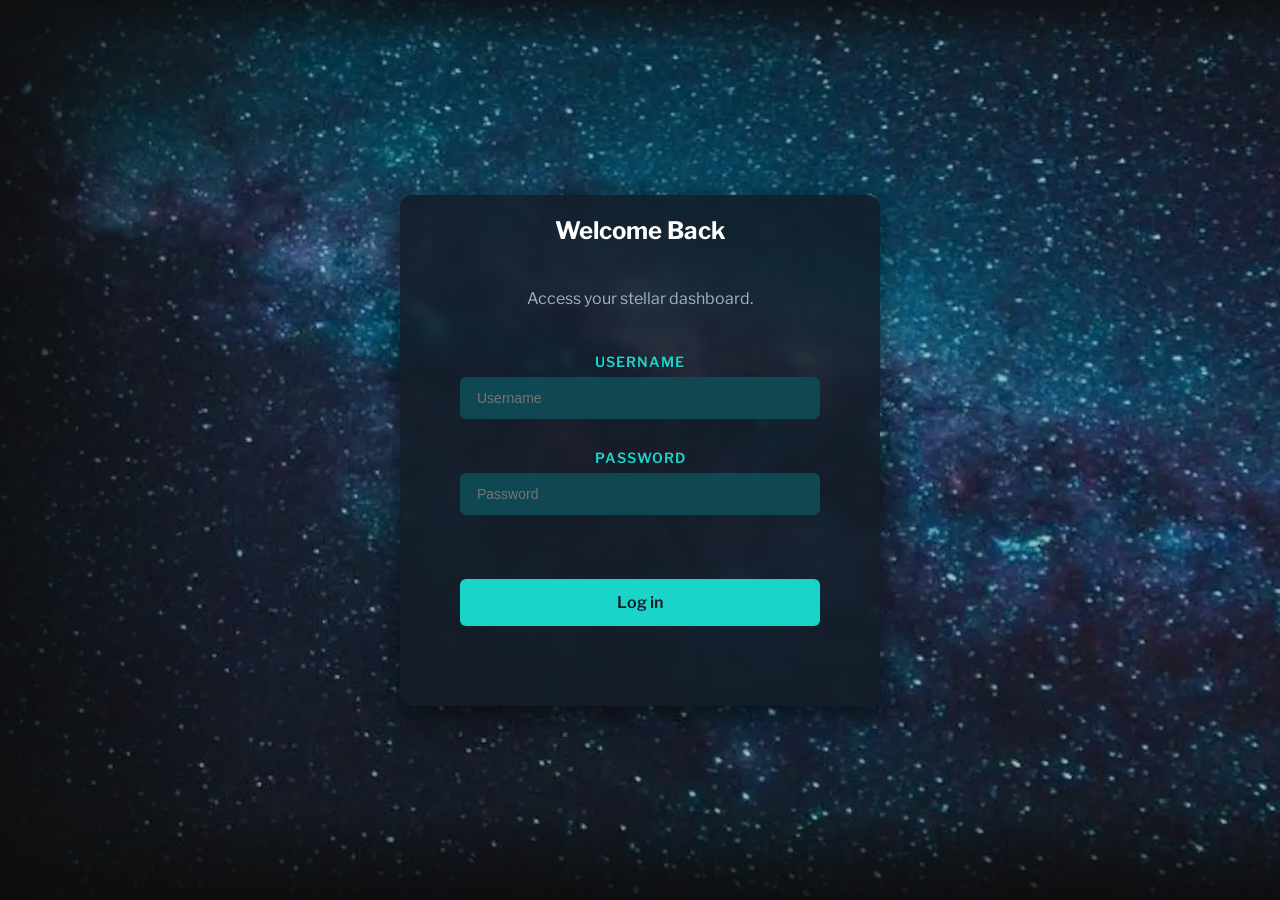
<file: frontend/login.html>
<!doctype html>
<html lang="en">
  <head>
    <meta charset="UTF-8" />
    <meta name="viewport" content="width=device-width, initial-scale=1.0" />
    <title>Login Page</title>
    <!-- ===== FONTS ===== -->
    <link rel="preconnect" href="https://fonts.googleapis.com" />
    <link rel="preconnect" href="https://fonts.gstatic.com" crossorigin />
    <link
      href="https://fonts.googleapis.com/css2?family=Libre+Franklin:ital,wght@0,100..900;1,100..900&display=swap"
      rel="stylesheet"
    />

    <!-- ===== STYLES  & SCRIPT ===== -->
    <link rel="stylesheet" href="css/general.css" />
    <link rel="stylesheet" href="css/login.css" />
    <link rel="stylesheet" href="css/queries.css" />
    <script defer src="js/login.js"></script>
  </head>
  <body>
    <main>
      <section class="section-login">
        <div class="login-container">
          <picture>
            <!-- Phones: ALWAYS the square crop, no matter the DPR -->
            <!-- <source media="(max-width: 34em)" srcset="img/hero-mobile.webp" /> -->
            <!-- Tablets & desktop: the wide image -->
            <img
              src="img/login_background.webp"
              alt="Login page with galaxy background"
              class="login-img"
              fetchpriority="high"
              decoding="async"
            />
          </picture>
          <div class="form-group-container">
            <h2 class="form-heading">Welcome Back</h2>
            <p class="form-subheading">Access your stellar dashboard.</p>
            <form class="login-form" autocomplete="off">
              <div class="form-group">
                <label for="Username" class="form-label">Username</label>
                <input
                  id="name"
                  name="name"
                  class="form-input"
                  placeholder="Username"
                  type="text"
                  required
                  minlength="2"
                  maxlength="50"
                />
              </div>
              <div class="form-group">
                <label for="password" class="form-label">Password</label>
                <input
                  id="password"
                  name="password"
                  class="form-input"
                  placeholder="Password"
                  type="Password"
                  required
                  maxlength="254"
                  title="Please enter your password"
                />
              </div>

              <button class="btn login-btn" type="submit">Log in</button>
              <!-- empty now, filled on error -->
              <p class="login-message">No Bueno mi Amigo.</p>
            </form>
          </div>
        </div>
      </section>
    </main>
  </body>
</html>
</file>
<file: frontend/css/general.css>
/*
--- 01 TYPOGRAPHY SYSTEM

- Font family:
"Libre Franklin", "Franklin Gothic Book", "Franklin Gothic Medium",
"Helvetica Neue", Helvetica, Arial, sans-serif
(Libre Franklin is loaded from Google Fonts in index.html)

- Font sizes (rem):
1.4 / 1.6 / 2.4
Primary heading: clamp(32px, 22.9px + 2.42vw, 60px) (fluid, 3.2rem to 6rem)

- Font weights:
Default: 400
Semi-bold: 600 (buttons, form labels)
Bold: 700 (headings)

- Line heights:
Default: 1
Primary heading: 1.15

- Letter spacing:
Headings: -0.5px
Form labels: 1px (uppercase)

--- 02 COLORS (custom properties in :root below)

- Accent (cyan):
#1bd4c9 --color-primary (primary heading, buttons, form labels, input focus border)
#15b3a9 --color-primary-hover (button hover)

- Surfaces:
#f5f5f5 --color-bg-light (login section, behind the background image)
#131c26 --color-surface-navy (button text)
#0f4752 --color-surface-teal (input fields, user message bubbles)

- Text:
#ffffff --color-text-main (all text on the dark panels)
#a0b2c6 --color-text-muted (login subheading)
#555 (body default)

- Utility:
#ff6b6b --color-error (login error message)

- RGB values (for opacity with rgba):
19, 28, 38 --rgb-navy (chat panel and login card at 0.85)
13, 13, 14 --rgb-overlay (gradient overlay on the login image)

- Focus ring:
rgba(42, 157, 143, 0.5) (#2a9d8f, not one of the tokens above)

--- 03 SHADOWS

box-shadow: 0 8px 32px rgba(0, 0, 0, 0.6);         (chat panel, login card — paired with backdrop-filter: blur(5px))
box-shadow: 0 0 0 0.8rem rgba(42, 157, 143, 0.5);  (keyboard focus ring)
box-shadow: 0 0 0 0.4rem rgba(42, 157, 143, 0.5);  (.footer-link focus ring)

--- 04 BORDER-RADIUS

Panels and bubbles: 12px (chat panel, messages, login card)
Code blocks: 8px
Inputs and login button: 6px
Inline code: 4px
Send button: 50% (circle)
Footer link focus: 9px

--- 05 PAGE HEIGHTS (vertical)

Both pages fill the viewport, so there is no section padding:
Chat page: .hero-container 100vh, .chat-container 85% of it
Login page: .login-container 100vh, login card centered with flexbox

--- 06 CONTAINER WIDTHS AND GUTTERS (horizontal)

.container: max-width 120rem, padding 0 3.2rem
.chat-container: max-width 80rem, padding 2.4rem 3.6rem
.chat-history: max-width 80rem, padding 1.6rem
.message: max-width 75%  (bubbles never span the full width)
.login-form: max-width 64rem, padding 2.4rem
.form-group-container: max-width 48rem, margin 0 3.2rem, padding 2.4rem 3.6rem  (login card)

--- 07 BREAKPOINTS (queries.css — em-based, always 16px regardless of html font-size)

26em = 416px  (mobile — login card padding 1.6rem 3.6rem, form padding 0)

--- 08 WHITESPACE

- Spacing system (px)
Main: 8 / 12 / 16 / 24 / 32 / 36 / 48
One-offs: 2 / 4 / 5 / 6 / 10 / 14 / 18 / 20
*/

:root {
  /* Accents */
  --color-primary: #1bd4c9;
  --color-primary-hover: #15b3a9;

  /* Surfaces */
  --color-bg-light: #f5f5f5;
  --color-surface-navy: #131c26;
  --color-surface-teal: #0f4752;

  /* Text */
  --color-text-main: #ffffff;
  --color-text-muted: #a0b2c6;

  /* Utility */
  --color-error: #ff6b6b;

  /* RGB Values (Allows you to easily add opacity using rgba) */
  --rgb-navy: 19, 28, 38; /* Corresponds to #131C26 */
  --rgb-overlay: 13, 13, 14; /* Corresponds to #0D0D0E */
}

* {
  margin: 0;
  padding: 0;
  box-sizing: border-box;
}
html {
  /* font-size: 10px; */
  /* 10px / 16px = 0.625 = 62.5% */
  /* Percentage of user's browser font-size setting */
  font-size: 62.5%;

  /* for some reason needs to be on both html and body */
  overflow-x: hidden;

  /* Does NOT work on Safari and Microsoft edge,
   maybe it does after 2021 */
  /* scroll-behavior: smooth; */
}

body {
  /* font-family: "Archivo", sans-serif; */
  font-family:
    "Libre Franklin", "Franklin Gothic Book", "Franklin Gothic Medium",
    "Helvetica Neue", Helvetica, Arial, sans-serif;
  line-height: 1;
  font-weight: 400;
  color: #555;
  /* evey element that overflows x axis will be hidden: */
  /* Only works if there is nothing absolutily position in relation to body */
  overflow-x: hidden;
}

/* ******************************************** */
/* GENERAL REUSABLE COMPONENTS */
/* ******************************************** */

.container {
  /* 1114px some convention usually used */
  max-width: 120rem;
  padding: 0 3.2rem;
  margin: 0 auto;
}

.heading-primary {
  font-size: clamp(32px, 22.9px + 2.42vw, 60px);
  color: var(--color-primary);
  line-height: 1.15;
  margin-bottom: 1.8rem;
}

.heading-primary,
.heading-secondary,
.heading-tertiary {
  font-weight: 700;
  letter-spacing: -0.5px;
}

.btn,
.btn:link,
.btn:visited {
  display: inline-flex;
  align-items: center;
  justify-content: center;
  gap: 1rem;
  text-decoration: none;
  font-size: 1.6rem;
  font-weight: 600;

  transition:
    background-color 0.3s ease,
    transform 0.1s ease;
  background-color: var(--color-primary);
  color: var(--color-surface-navy);
  font-family: inherit;
}

.btn:hover,
.btn:active {
  background-color: var(--color-primary-hover);
}

/* this is great for keyboard users */
/* NEW — keyboard only, everywhere */
*:focus {
  outline: none; /* still suppress the default browser outline */
}

*:focus-visible {
  box-shadow: 0 0 0 0.8rem rgba(42, 157, 143, 0.5);
}

.footer-link:focus-visible {
  border-radius: 9px;
  box-shadow: 0 0 0 0.4rem rgba(42, 157, 143, 0.5); /* smaller, rounded, fits the icons */
}

/* HELPER/SETTINGS CLASSES */
.margin-right-sm {
  margin-right: 1.6rem !important;
}

.margin-bottom-md {
  margin-bottom: 4.8rem !important;
}

.center-text {
  text-align: center;
}

.margin-bottom-0 {
  margin-bottom: 0;
}
</file>
<file: frontend/css/login.css>
.section-login {
  background-color: var(--color-bg-light);
  /* padding: 0rem 0 9.6rem 0; */
}

.login-container {
  height: 100vh;
  display: flex;
  align-items: center;
  justify-content: center;
  /* padding-top: 9.6rem; */
  position: relative; /* KEEP — the img and ::before position against this */
  color: var(--color-text-main);
}
.login-container::before {
  content: "";
  position: absolute;
  inset: 0;
  z-index: 1;
  background:
    linear-gradient(
      to bottom,
      rgba(var(--rgb-overlay), 0.7) 0%,
      transparent 5%
    ),
    linear-gradient(to top, rgba(var(--rgb-overlay), 0.95) 0%, transparent 10%),
    linear-gradient(
      90deg,
      rgba(var(--rgb-overlay), 0.85) 0%,
      rgba(var(--rgb-overlay), 0.2) 20%
    );
}
.login-img {
  position: absolute;
  inset: 0;
  width: 100%;
  height: 100%;
  object-fit: cover;
  object-position: center; /* default, overridden by the media queries above */
  z-index: 0;
}

.login-form {
  max-width: 64rem;
  padding: 2.4rem;
  z-index: 2; /* above img (0) and ::before (1) */
}

/* 1. Card Background: Deep Midnight Navy */
.form-group-container {
  /* Using the RGB variable to maintain the 85% opacity glass effect */
  background-color: rgba(var(--rgb-navy), 0.85);
  padding: 2.4rem 3.6rem;
  margin: 0 3.2rem;
  border-radius: 12px;
  width: calc(100% - 6.4rem); /* 100% minus the left and right margins */
  max-width: 48rem;
  box-shadow: 0 8px 32px rgba(0, 0, 0, 0.6);
  backdrop-filter: blur(5px);

  /* 4. Text: Pure White */
  color: var(--color-text-main);
  z-index: 2; /* Ensure the form is above the background */
}

.form-heading {
  font-size: 2.4rem;
  font-weight: 700;
  margin-bottom: 4.8rem;
  text-align: center;
}

.form-subheading {
  font-size: 1.6rem;
  /* margin-bottom: 4rem; */
  color: var(
    --color-text-muted
  ); /* A soft, muted blue-grey for secondary text */
  margin-bottom: 2.4rem;
  text-align: center;
}

.form-group {
  margin-bottom: 1.6rem;
  /* text-align: left; */
  text-align: center; /* Center align the form elements */
}

.form-label {
  display: block;
  font-size: 1.4rem;
  margin-bottom: 0.8rem;

  /* 3. Accent: Bright Cyan */
  color: var(--color-primary);
  text-transform: uppercase;
  letter-spacing: 1px;
  font-weight: 600;
}

/* 2. Header/Secondary Section: Rich Dark Teal */
.form-input {
  width: 100%;
  padding: 1.2rem 1.6rem;
  background-color: var(--color-surface-teal); /* Used for the input fields */
  border: 1px solid var(--color-surface-teal);
  border-radius: 6px;
  color: var(--color-text-main);
  outline: none;
  font-size: 1.4rem;
  transition: border-color 0.3s ease;
  margin-bottom: 1.6rem;
}

.form-group:last-of-type {
  margin-bottom: 4.8rem;
}

/* Focus state for inputs */
.form-input:focus {
  border-color: var(--color-primary);
}

/* 3. Button/Accent: Bright Cyan */
.login-btn {
  width: 100%;
  padding: 1.4rem;
  /* background-color: var(--color-primary); */

  /* Using the Navy for text here so it pops against the cyan */
  /* color: var(--color-surface-navy); */
  border: none;
  border-radius: 6px;

  /* font-size: 1.6rem; */
  /* font-weight: 600; */
  /* cursor: pointer; */
  /* transition: */
  /* background-color 0.3s ease, */
  /* transform 0.1s ease; */
  margin-bottom: 1.6rem;
}

.login-btn:hover,
.login-btn:active {
  transform: scale(0.98); /* Button click effect */
}

.login-btn:active {
  /* transform: scale(0.98); */
}

.login-message {
  color: var(--color-error); /* reddish — signals error */
  font-size: 1.6rem;
  min-height: 1.6rem; /* holds space even when empty, so layout doesn't shift */
  text-align: center;
  visibility: hidden; /* hidden but STILL takes up space */
}
.login-message.show {
  visibility: visible;
}
</file>
<file: frontend/css/queries.css>
/**************************/
/* BELOW 415px (Mobile) */
/**************************/
@media (max-width: 26em) {
  .form-group-container {
    padding: 1.6rem 3.6rem;
  }

  .login-form {
    padding: 0rem;
  }
}
</file>
